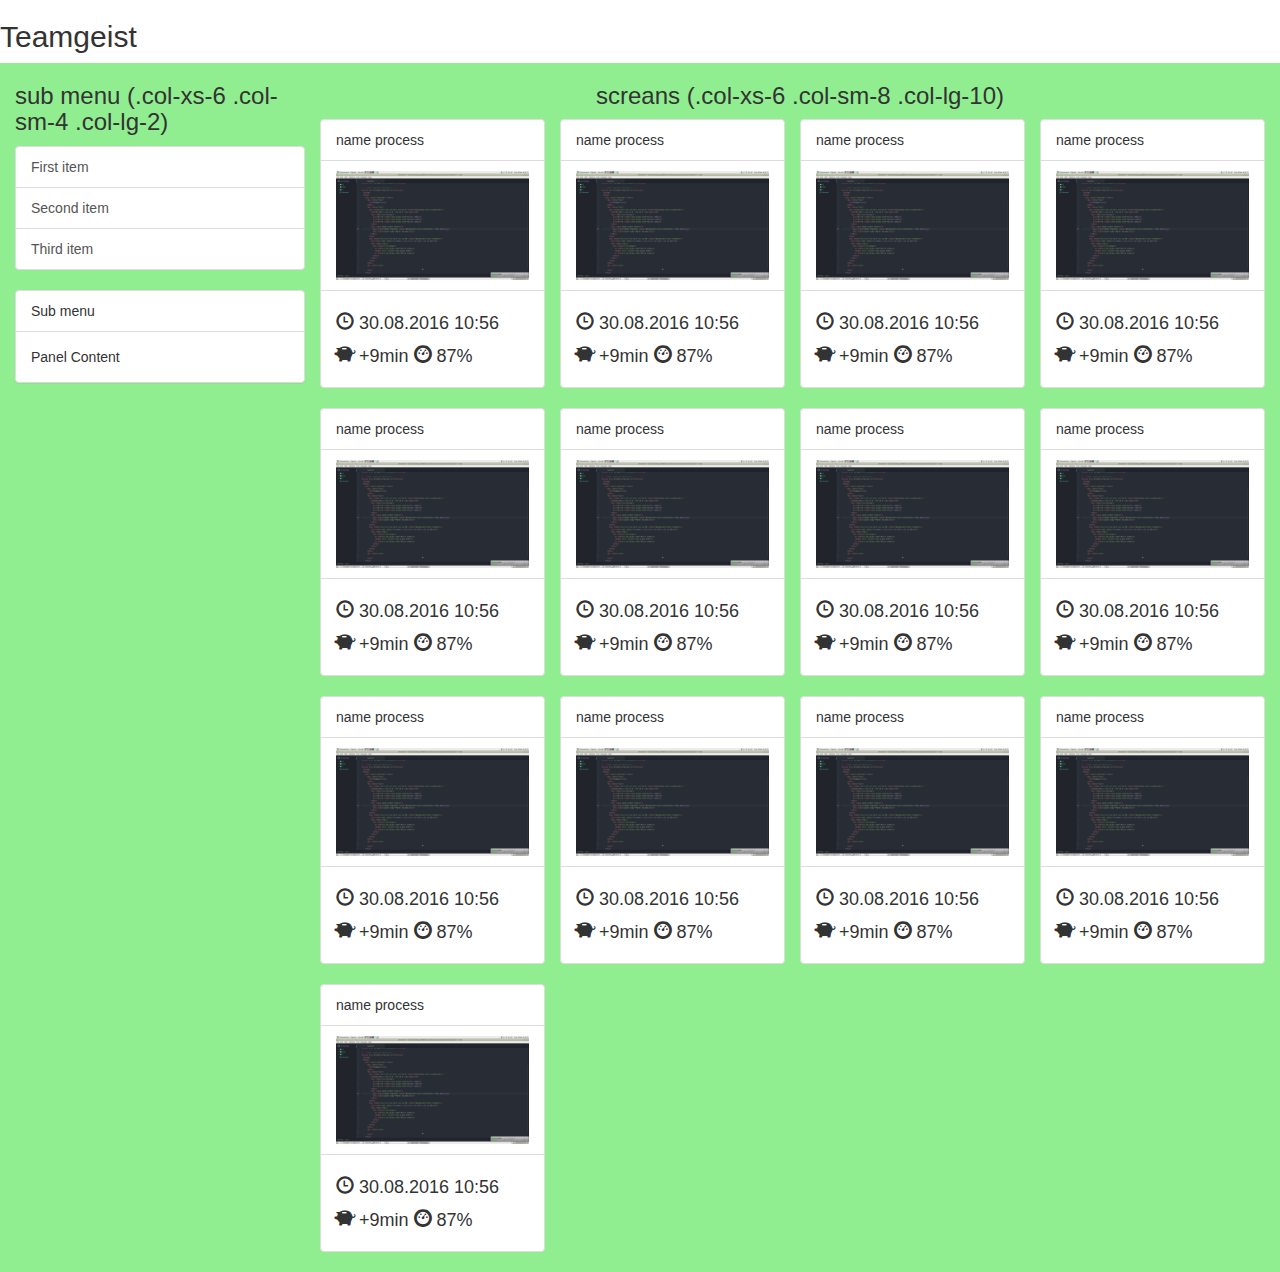
<file: web-teamgeist/index.html>
<!DOCTYPE html>
<html>
  <head>
    <meta charset="utf-8">
    <title>Teamgeist</title>
    <!-- Latest compiled and minified CSS -->
    <link rel="stylesheet" href="css/bootstrap.min.css">
    <!-- jQuery library -->
    <script src="js/jquery-3.1.0.min.js"></script>
    <!-- Latest compiled JavaScript -->
    <script src="js/bootstrap.min.js"></script>
    <style media="screen">
      html, body{
        height: 100%;
        min-width: 510px;
      }
    </style>
  </head>
  <body>
    <div class="container-fluid">
      <div class="row">
        <h2>Teamgeist</h2>
      </div>
      <div class="row" style="background-color:lightgreen;">
        <div class="col-xs-6 col-sm-4 col-lg-3">
          <h3>sub menu (.col-xs-6 .col-sm-4 .col-lg-2)</h3>
          <div class="list-group">
            <a href="#" class="list-group-item">First item</a>
            <a href="#" class="list-group-item">Second item</a>
            <a href="#" class="list-group-item">Third item</a>
          </div>
          <div class="panel panel-default">
            <div class="panel-heading" style="background-color:transparent;">Sub menu</div>
            <div class="panel-body">Panel Content</div>
          </div>
        </div>
        <div class="col-xs-6 col-sm-8 col-lg-9" >
          <h3 class="text-center">screans (.col-xs-6 .col-sm-8 .col-lg-10)</h3>
          <div class="row">
            <div class="list-group col-sm-6 col-md-4 col-lg-3">
              <p class="list-group-item">name process</p>
              <image src="1.png" class="img-responsive list-group-item"/>
              <div class="list-group-item">
                <h4><span class="glyphicon glyphicon-time" aria-hidden="true"></span> 30.08.2016 10:56</h4>
                <h4>
                  <span class="glyphicon glyphicon-piggy-bank" aria-hidden="true"></span> +9min
                  <span class="glyphicon glyphicon-dashboard" aria-hidden="true"></span> 87%
                </h4>
              </div>
            </div>
            <div class="list-group col-sm-6 col-md-4 col-lg-3">
              <p class="list-group-item">name process</p>
              <image src="1.png" class="img-responsive list-group-item"/>
              <div class="list-group-item">
                <h4><span class="glyphicon glyphicon-time" aria-hidden="true"></span> 30.08.2016 10:56</h4>
                <h4>
                  <span class="glyphicon glyphicon-piggy-bank" aria-hidden="true"></span> +9min
                  <span class="glyphicon glyphicon-dashboard" aria-hidden="true"></span> 87%
                </h4>
              </div>
            </div>
            <div class="list-group col-sm-6 col-md-4 col-lg-3">
              <p class="list-group-item">name process</p>
              <image src="1.png" class="img-responsive list-group-item"/>
              <div class="list-group-item">
                <h4><span class="glyphicon glyphicon-time" aria-hidden="true"></span> 30.08.2016 10:56</h4>
                <h4>
                  <span class="glyphicon glyphicon-piggy-bank" aria-hidden="true"></span> +9min
                  <span class="glyphicon glyphicon-dashboard" aria-hidden="true"></span> 87%
                </h4>
              </div>
            </div>
            <div class="list-group col-sm-6 col-md-4 col-lg-3">
              <p class="list-group-item">name process</p>
              <image src="1.png" class="img-responsive list-group-item"/>
              <div class="list-group-item">
                <h4><span class="glyphicon glyphicon-time" aria-hidden="true"></span> 30.08.2016 10:56</h4>
                <h4>
                  <span class="glyphicon glyphicon-piggy-bank" aria-hidden="true"></span> +9min
                  <span class="glyphicon glyphicon-dashboard" aria-hidden="true"></span> 87%
                </h4>
              </div>
            </div>
            <div class="list-group col-sm-6 col-md-4 col-lg-3">
              <p class="list-group-item">name process</p>
              <image src="1.png" class="img-responsive list-group-item"/>
              <div class="list-group-item">
                <h4><span class="glyphicon glyphicon-time" aria-hidden="true"></span> 30.08.2016 10:56</h4>
                <h4>
                  <span class="glyphicon glyphicon-piggy-bank" aria-hidden="true"></span> +9min
                  <span class="glyphicon glyphicon-dashboard" aria-hidden="true"></span> 87%
                </h4>
              </div>
            </div>
            <div class="list-group col-sm-6 col-md-4 col-lg-3">
              <p class="list-group-item">name process</p>
              <image src="1.png" class="img-responsive list-group-item"/>
              <div class="list-group-item">
                <h4><span class="glyphicon glyphicon-time" aria-hidden="true"></span> 30.08.2016 10:56</h4>
                <h4>
                  <span class="glyphicon glyphicon-piggy-bank" aria-hidden="true"></span> +9min
                  <span class="glyphicon glyphicon-dashboard" aria-hidden="true"></span> 87%
                </h4>
              </div>
            </div>
            <div class="list-group col-sm-6 col-md-4 col-lg-3">
              <p class="list-group-item">name process</p>
              <image src="1.png" class="img-responsive list-group-item"/>
              <div class="list-group-item">
                <h4><span class="glyphicon glyphicon-time" aria-hidden="true"></span> 30.08.2016 10:56</h4>
                <h4>
                  <span class="glyphicon glyphicon-piggy-bank" aria-hidden="true"></span> +9min
                  <span class="glyphicon glyphicon-dashboard" aria-hidden="true"></span> 87%
                </h4>
              </div>
            </div>
            <div class="list-group col-sm-6 col-md-4 col-lg-3">
              <p class="list-group-item">name process</p>
              <image src="1.png" class="img-responsive list-group-item"/>
              <div class="list-group-item">
                <h4><span class="glyphicon glyphicon-time" aria-hidden="true"></span> 30.08.2016 10:56</h4>
                <h4>
                  <span class="glyphicon glyphicon-piggy-bank" aria-hidden="true"></span> +9min
                  <span class="glyphicon glyphicon-dashboard" aria-hidden="true"></span> 87%
                </h4>
              </div>
            </div>
            <div class="list-group col-sm-6 col-md-4 col-lg-3">
              <p class="list-group-item">name process</p>
              <image src="1.png" class="img-responsive list-group-item"/>
              <div class="list-group-item">
                <h4><span class="glyphicon glyphicon-time" aria-hidden="true"></span> 30.08.2016 10:56</h4>
                <h4>
                  <span class="glyphicon glyphicon-piggy-bank" aria-hidden="true"></span> +9min
                  <span class="glyphicon glyphicon-dashboard" aria-hidden="true"></span> 87%
                </h4>
              </div>
            </div>
            <div class="list-group col-sm-6 col-md-4 col-lg-3">
              <p class="list-group-item">name process</p>
              <image src="1.png" class="img-responsive list-group-item"/>
              <div class="list-group-item">
                <h4><span class="glyphicon glyphicon-time" aria-hidden="true"></span> 30.08.2016 10:56</h4>
                <h4>
                  <span class="glyphicon glyphicon-piggy-bank" aria-hidden="true"></span> +9min
                  <span class="glyphicon glyphicon-dashboard" aria-hidden="true"></span> 87%
                </h4>
              </div>
            </div>
            <div class="list-group col-sm-6 col-md-4 col-lg-3">
              <p class="list-group-item">name process</p>
              <image src="1.png" class="img-responsive list-group-item"/>
              <div class="list-group-item">
                <h4><span class="glyphicon glyphicon-time" aria-hidden="true"></span> 30.08.2016 10:56</h4>
                <h4>
                  <span class="glyphicon glyphicon-piggy-bank" aria-hidden="true"></span> +9min
                  <span class="glyphicon glyphicon-dashboard" aria-hidden="true"></span> 87%
                </h4>
              </div>
            </div>
            <div class="list-group col-sm-6 col-md-4 col-lg-3">
              <p class="list-group-item">name process</p>
              <image src="1.png" class="img-responsive list-group-item"/>
              <div class="list-group-item">
                <h4><span class="glyphicon glyphicon-time" aria-hidden="true"></span> 30.08.2016 10:56</h4>
                <h4>
                  <span class="glyphicon glyphicon-piggy-bank" aria-hidden="true"></span> +9min
                  <span class="glyphicon glyphicon-dashboard" aria-hidden="true"></span> 87%
                </h4>
              </div>
            </div>
            <div class="list-group col-sm-6 col-md-4 col-lg-3">
              <p class="list-group-item">name process</p>
              <image src="1.png" class="img-responsive list-group-item"/>
              <div class="list-group-item">
                <h4><span class="glyphicon glyphicon-time" aria-hidden="true"></span> 30.08.2016 10:56</h4>
                <h4>
                  <span class="glyphicon glyphicon-piggy-bank" aria-hidden="true"></span> +9min
                  <span class="glyphicon glyphicon-dashboard" aria-hidden="true"></span> 87%
                </h4>
              </div>
            </div>
          </div>
        </div>
      </div>
      <div class="row">

      </div>
    </div>
  </body>
</html>
</file>
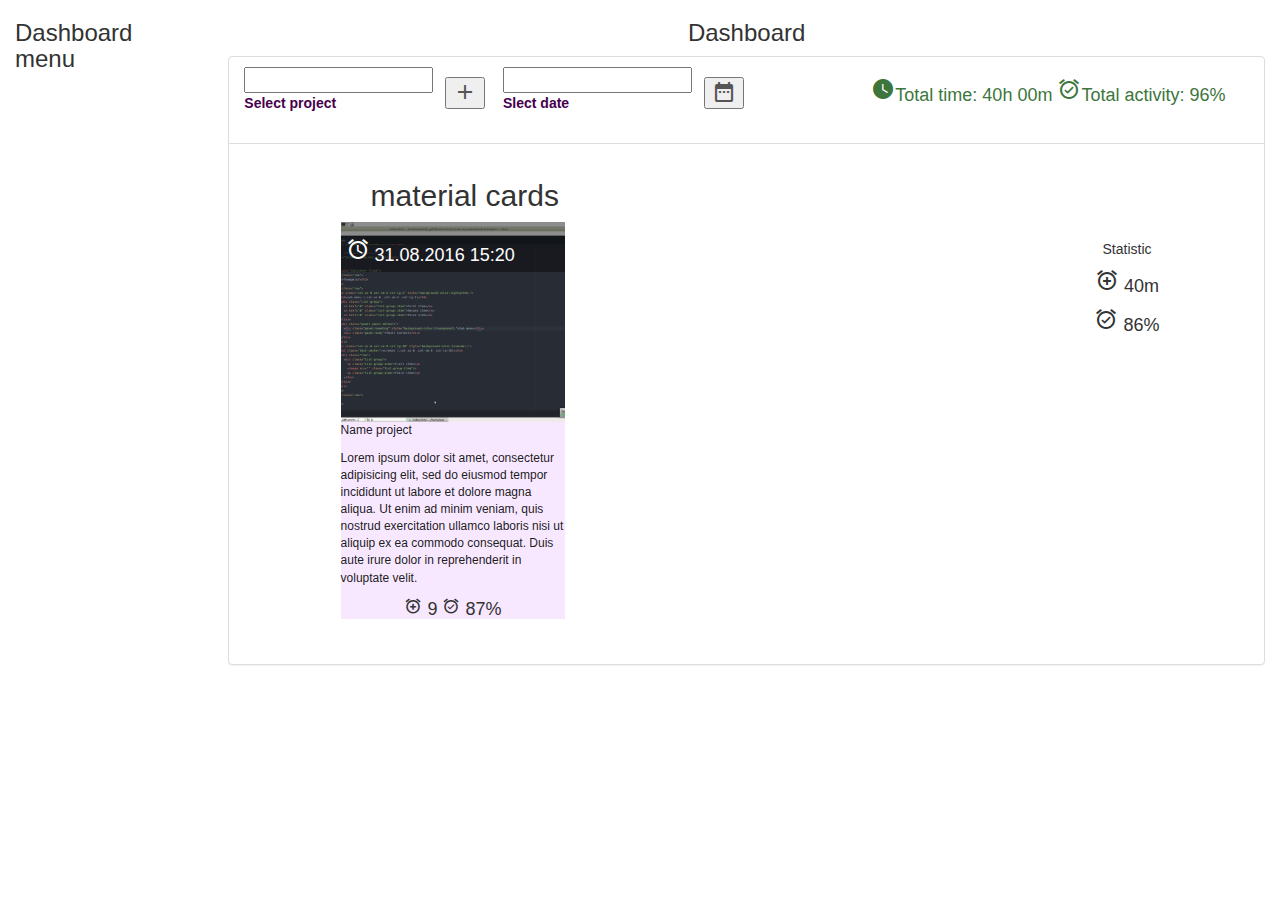
<file: web-teamgeist/materia-index.html>
<!DOCTYPE html>
<html>
  <head>
    <meta charset="utf-8">
    <title>material</title>
    <link rel="stylesheet" href="https://fonts.googleapis.com/icon?family=Material+Icons">
    <link rel="stylesheet" href="https://code.getmdl.io/1.2.0/material.indigo-pink.min.css">
    <script defer src="https://code.getmdl.io/1.2.0/material.min.js"></script>

    <link rel="stylesheet" href="css/bootstrap.min.css">
    <script src="js/jquery-3.1.0.min.js"></script>
    <script src="js/bootstrap.min.js"></script>
    <style media="screen">

    /*Резиновый инпут*/
    .mdl-textfield {
      display: block;
      width: auto;
    }
    .label-color {
      color: rgb(71, 0, 78) !important;
    }
    .input-btn{
      background:transparent;
      border: 0px;
    }

    /*Карточка*/
    .demo-card-square.mdl-card {
      width: auto;
      height: auto;
      min-width: 205px;
      min-height: 320px;
      max-width: 540px;
      max-height: 540px;
      background-color: #f7e8ff;
    }
    .demo-card-square > .mdl-card__title {
      min-height: 200px;
      padding: 0px;
    }
    .mdl-card__title-text{
      color: #fff;
      height: 50px;
      width: 100%;
      padding: 5px;
      background: rgba(0, 0, 0, 0.4);
    }
    .mdl-card__supporting-text {
      color: rgba(0,0,0,0.9);
    }
    .card-font-size{
      font-size: 12px !important;
    }
    .card-futter-font-size{
      font-size: 18px !important;
    }

    /*------*/
      html, body{
        height: 100%;
        min-width: 500px;
      }
    </style>
  </head>
  <body>


      <div class="container-fluid">
        <div class="row">
          <div class="col-xs-6 col-sm-4 col-lg-2">
            <h3>Dashboard menu</h3>
          </div>
          <div class="col-xs-6 col-sm-8 col-lg-10" >
            <h3 class="text-center">Dashboard</h3>
            <!-- панель выбора проекта и даты и просмотра статистики-->
            <div class="panel panel-default mdl-shadow--2dp">
              <!-- заголовок панели выбора -->
              <div class="panel-heading" style="background-color:transparent;">
                <div class="row">
                  <!-- выбор проекта -->
                  <div class="form-group col-lg-3">
                    <div class='input-group date'>
                      <div class="mdl-textfield mdl-js-textfield mdl-textfield--floating-label">
                        <input class="mdl-textfield__input" type="text" id="select_project">
                        <label class="label-color mdl-textfield__label" for="select_project">Select project</label>
                      </div>
                      <span class="input-group-addon input-btn">
                        <button class="mdl-button mdl-js-button mdl-button--icon mdl-js-ripple-effect">
                          <i class="material-icons">add</i>
                        </button>
                      </span>
                    </div>
                  </div>
                  <!-- выбор даты -->
                  <div class="form-group col-lg-3">
                    <div class='input-group date' id='datetimepicker1'>
                      <div class="mdl-textfield mdl-js-textfield mdl-textfield--floating-label">
                        <input class="mdl-textfield__input" type="text" id="slect_date">
                        <label class="label-color mdl-textfield__label" for="slect_date">Slect date</label>
                      </div>
                      <span class="input-group-addon input-btn">
                        <button class="mdl-button mdl-js-button mdl-button--icon mdl-js-ripple-effect">
                          <i class="material-icons">date_range</i>
                        </button>
                      </span>
                    </div>
                  </div>
                  <!-- общая статистика -->
                  <div class="col-lg-5 col-md-offset-1 col-lg-offset-1 text-success text-center">
                    <h4>
                      <span><i class="material-icons">watch_later</i>Total time: 40h 00m</span>
                      <span><i class="material-icons">alarm_on</i>Total activity: 96%</span>
                    </h4>
                  </div>
                </div>

              </div>
              <!-- тело панели для просмотра подробной статистики -->
              <div class="panel-body ">
                <div class="container-fluid mdl-shadow--2dp">

                  <div class="row container-fluid col-sm-12 col-md-11 col-lg-11 col-sm-offset-0 col-md-offset-1 col-lg-offset-1">
                    <!-- bootstrap cards -->
                    <!-- <h2 class="col-lg-12 col-md-12 col-sm-12">bootstrap cards</h2>

                    <div class="row col-sm-9 col-md-10 col-lg-10 container-fluid">
                      <div class="row">
                        <div class="list-group col-sm-12 col-md-6 col-lg-4 ">
                          <image src="1.png" class="img-responsive "/>
                          <div class="list-group-item">
                            <p >Name project</p>
                            Lorem ipsum dolor sit amet, consectetur adipisicing elit, sed do eiusmod tempor incididunt ut labore et dolore magna aliqua. Ut enim ad minim veniam, quis nostrud exercitation ullamco laboris nisi ut aliquip ex ea commodo consequat. Duis aute irure dolor in reprehenderit in voluptate velit esse cillum dolore eu fugiat nulla pariatur. Excepteur sint occaecat cupidatat non proident, sunt in culpa qui officia deserunt mollit anim id est laborum.
                          </div>
                          <div class="list-group-item">
                            <h4><span class="glyphicon glyphicon-time" aria-hidden="true"></span> 30.08.2016 10:56</h4>
                            <h4>
                              <span class="glyphicon glyphicon-piggy-bank" aria-hidden="true"></span> +9min
                              <span class="glyphicon glyphicon-dashboard" aria-hidden="true"></span> 87%
                            </h4>
                          </div>
                        </div>

                        <div class="list-group col-sm-12 col-md-6 col-lg-4 ">
                          <image src="1.png" class="img-responsive "/>
                          <div class="list-group-item">
                            <p >Name project</p>
                            Lorem ipsum dolor sit amet, consectetur adipisicing elit, sed do eiusmod tempor incididunt ut labore et dolore magna aliqua. Ut enim ad minim veniam, quis nostrud exercitation ullamco laboris nisi ut aliquip ex ea commodo consequat. Duis aute irure dolor in reprehenderit in voluptate velit esse cillum dolore eu fugiat nulla pariatur. Excepteur sint occaecat cupidatat non proident, sunt in culpa qui officia deserunt mollit anim id est laborum.
                          </div>
                          <div class="list-group-item">
                            <h4><span class="glyphicon glyphicon-time" aria-hidden="true"></span> 30.08.2016 10:56</h4>
                            <h4>
                              <span class="glyphicon glyphicon-piggy-bank" aria-hidden="true"></span> +9min
                              <span class="glyphicon glyphicon-dashboard" aria-hidden="true"></span> 87%
                            </h4>
                          </div>
                        </div>

                        <div class="list-group col-sm-12 col-md-6 col-lg-4 ">
                          <image src="1.png" class="img-responsive "/>
                          <div class="list-group-item">
                            <p >Name project</p>
                            Lorem ipsum dolor sit amet, consectetur adipisicing elit, sed do eiusmod tempor incididunt ut labore et dolore magna aliqua. Ut enim ad minim veniam, quis nostrud exercitation ullamco laboris nisi ut aliquip ex ea commodo consequat. Duis aute irure dolor in reprehenderit in voluptate velit esse cillum dolore eu fugiat nulla pariatur. Excepteur sint occaecat cupidatat non proident, sunt in culpa qui officia deserunt mollit anim id est laborum.
                          </div>
                          <div class="list-group-item">
                            <h4><span class="glyphicon glyphicon-time" aria-hidden="true"></span> 30.08.2016 10:56</h4>
                            <h4>
                              <span class="glyphicon glyphicon-piggy-bank" aria-hidden="true"></span> +9min
                              <span class="glyphicon glyphicon-dashboard" aria-hidden="true"></span> 87%
                            </h4>
                          </div>
                        </div>

                      </div>
                    </div>
                    <div class="col-sm-3 col-md-2 col-lg-2 mdl-shadow--2dp" style="margin: 10px">
                      <h5 class="text-center">Statistic</h5>
                      <h4 class="text-center"><i class="material-icons ">alarm_add</i> 40m</h4>
                      <h4 class="text-center"><i class="material-icons ">alarm_on</i> 86%</h4>
                    </div> -->

                    <!-- material cards -->
                    <h2 class="col-lg-12 col-md-12 col-sm-12"> material cards</h2>

                    <!-- див для объеденения статистики (одна на 6 карточек) и контейнера карточек (должен хранить 6 карточек) -->
                    <div>
                      <!-- контейнер для расположения карточек -->
                      <div class="row col-sm-9 col-md-10 col-lg-10 container-fluid">
                        <div class="row">
                          <!-- расположение карточек -->
                          <div class="list-group col-sm-12 col-md-6 col-lg-4 ">
                            <!-- карточка -->
                            <div class="demo-card-square mdl-card mdl-shadow--2dp">
                              <!-- установка изображения -->
                              <div class="mdl-card__title mdl-card--expand" style="background: url('1.png') center / cover;">
                                <div class="mdl-card__title-text">
                                  <!-- установка штампа даты и время -->
                                  <h4><i class="material-icons">alarm</i> 31.08.2016 15:20</h4>
                                </div>
                              </div>
                              <div class="mdl-card__supporting-text card-font-size">
                                <!-- имя проекта и описание -->
                                <p>Name project</p>
                                Lorem ipsum dolor sit amet, consectetur adipisicing elit, sed do eiusmod tempor incididunt ut labore et dolore magna aliqua. Ut enim ad minim veniam, quis nostrud exercitation ullamco laboris nisi ut aliquip ex ea commodo consequat. Duis aute irure dolor in reprehenderit in voluptate velit.
                              </div>
                              <div class="mdl-card__actions mdl-card--border">
                                <h4 class="text-center">
                                  <!-- статистика футера карточки за прошедший промежуток времени -->
                                  <i class="material-icons card-futter-font-size">alarm_add</i> 9 <i class="material-icons card-futter-font-size">alarm_on</i> 87%
                                </h4>
                              </div>
                            </div>
                          </div>
                          <!-- конец карточки и ее расположения-->
                        </div>
                      </div>
                      <!-- Статистика за час -->
                      <div class="col-sm-3 col-md-2 col-lg-2 mdl-shadow--2dp" style="margin: 10px">
                        <h5 class="text-center">Statistic</h5>
                        <h4 class="text-center"><i class="material-icons ">alarm_add</i> 40m</h4>
                        <h4 class="text-center"><i class="material-icons ">alarm_on</i> 86%</h4>
                      </div>
                    </div>

                  </div>

                </div>
              </div>
            </div>

          </div>
        </div>
      </div>


  </body>
</html>
</file>
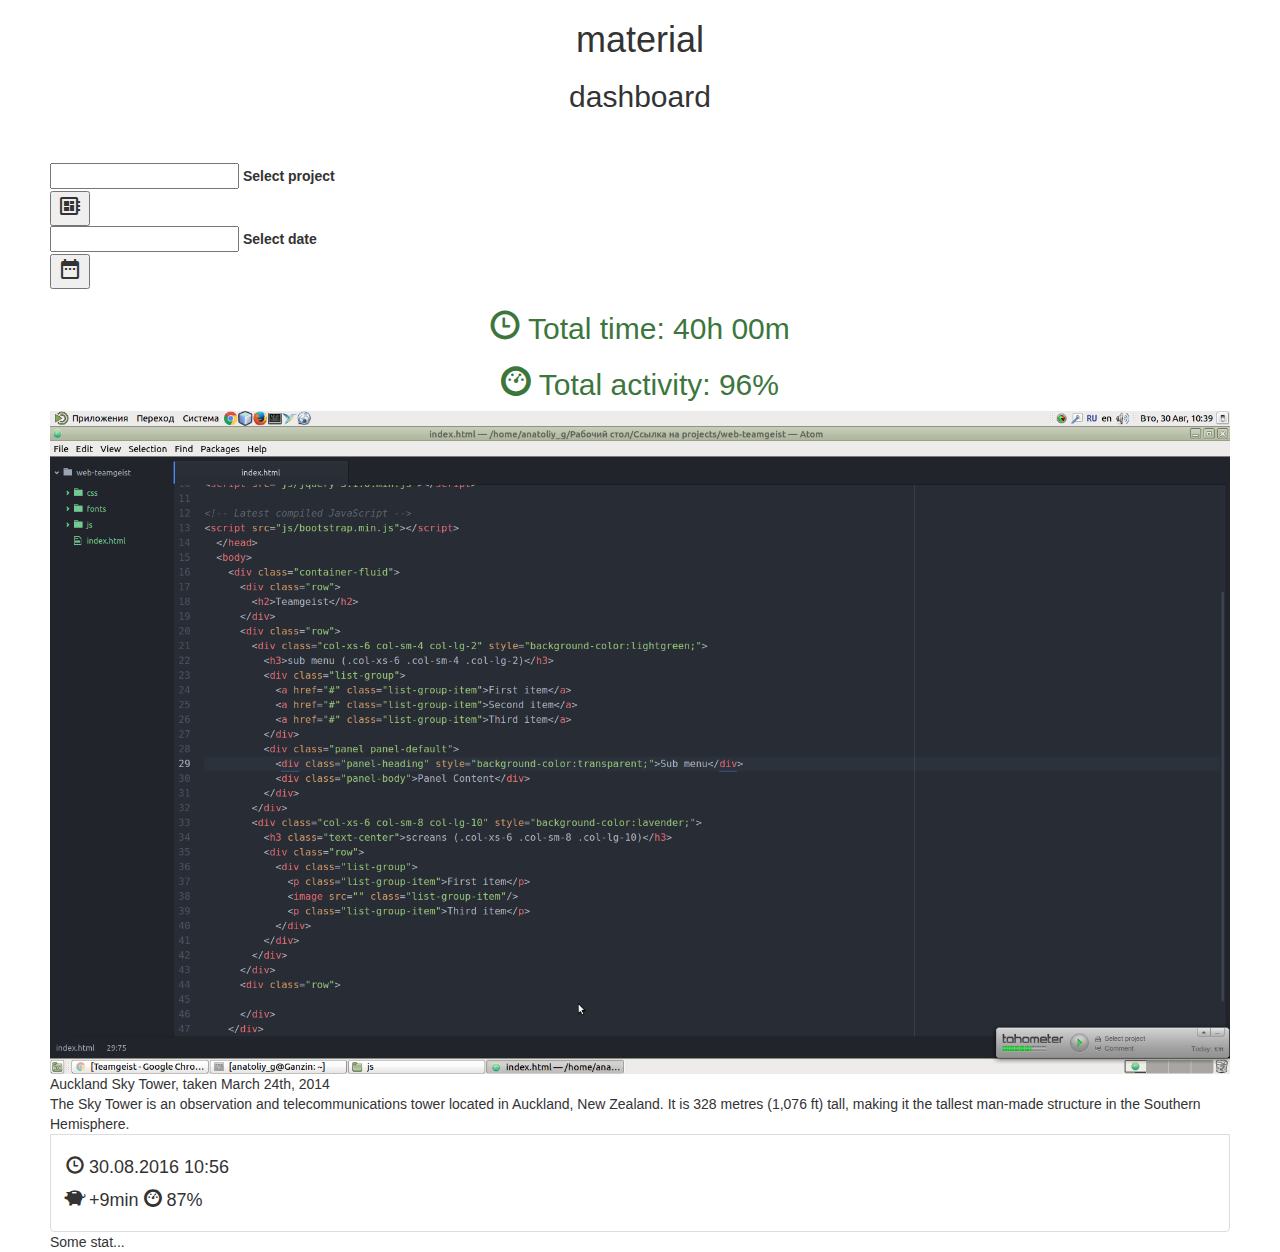
<file: web-teamgeist/material.html>
<!DOCTYPE html>
<html>
  <head>
    <meta charset="utf-8">
    <title>material</title>
    <link rel="stylesheet" href="https://fonts.googleapis.com/icon?family=Material+Icons">
    <link rel="stylesheet" href="https://code.getmdl.io/1.2.0/material.indigo-pink.min.css">
    <script defer src="https://code.getmdl.io/1.2.0/material.min.js"></script>

    <link rel="stylesheet" href="css/bootstrap.min.css">
    <script src="js/jquery-3.1.0.min.js"></script>
    <script src="js/bootstrap.min.js"></script>
    <style media="screen">
      .mdl-card__actions {
        display: flex;
        box-sizing:border-box;
        align-items: center;
      }
      html, body{
        height: 100%;
        min-width: 510px;
      }
    </style>
  </head>
  <body>
    <div class="mdl-grid">
      <div class="mdl-cell mdl-cell--2-col mdl-shadow--2dp">
        <h1 class="text-center">material</h1>
      </div>
      <div class="mdl-cell mdl-cell--10-col ">
        <h2 class="text-center ">dashboard</h2>
        <div class="mdl-grid">
          <div class="mdl-cell mdl-cell--10-col mdl-cell--1-offset">
            <div class="mdl-grid mdl-shadow--2dp" style="margin:50px;">

              <div class="mdl-cel mdl-cell--12-col">
                <div class="mdl-grid">

                  <div class="mdl-cell mdl-cell--6-col mdl-cell--1-offset mdl-cell--12-col-tablet mdl-cell--12-col-phone">
                    <div class="mdl-card__actions">
                      <div class="mdl-shadow--2dp">
                        <div class="mdl-textfield mdl-js-textfield mdl-textfield--floating-label">
                          <input class="mdl-textfield__input" type="text" id="select_project">
                          <label class="mdl-textfield__label" for="select_project">Select project</label>
                        </div>
                        <button class="mdl-button mdl-button--icon mdl-js-button mdl-js-ripple-effect">
                          <i class="material-icons">developer_board</i>
                        </button>

                        <div class="mdl-textfield mdl-js-textfield mdl-textfield--floating-label">
                          <input class="mdl-textfield__input" type="text" id="select_date">
                          <label class="mdl-textfield__label" for="select_date">Select date</label>
                        </div>
                        <button class="mdl-button mdl-button--icon mdl-js-button mdl-js-ripple-effect">
                          <i class="material-icons">date_range</i>
                        </button>
                      </div>
                    </div>
                  </div>
                  <div class="mdl-cell mdl-cell--4-col mdl-cell--1-offset mdl-cell--12-col-tablet mdl-cell--12-col-phone mdl-shadow--4dp">
                    <div class="text-center text-success">
                      <h2><span class="glyphicon glyphicon-time"></span> Total time: 40h 00m</h2>
                      <h2><span class="glyphicon glyphicon-dashboard"></span> Total activity: 96%</h2>
                    </div>
                  </div>
                </div>
              </div>
              <div class="mdl-cel mdl-cell--12-col" >
                <div class="mdl-grid">
                  <div class="mdl-cell mdl-cell--9-col mdl-cell--1-offset mdl-shadow--4dp">
                    <div class="mdl-grid">
                      <div class="mdl-cell mdl-cell--4-col mdl-cell-12-tablet mdl-cell--12-col-phone">
                        <div class="mdl-shadow--2dp">
                            <img src="1.png" width="100%" height="100%">
                          <div class="mdl-card__supporting-text">
                            Auckland Sky Tower, taken March 24th, 2014
                          </div>
                          <div class="mdl-card__supporting-text">
                          The Sky Tower is an observation and telecommunications tower located in Auckland,
                          New Zealand. It is 328 metres (1,076 ft) tall, making it the tallest man-made structure
                          in the Southern Hemisphere.
                          </div>
                          <div class="list-group-item">
                            <h4><span class="glyphicon glyphicon-time" aria-hidden="true"></span> 30.08.2016 10:56</h4>
                            <h4>
                              <span class="glyphicon glyphicon-piggy-bank" aria-hidden="true"></span> +9min
                              <span class="glyphicon glyphicon-dashboard" aria-hidden="true"></span> 87%
                            </h4>
                          </div>
                        </div>
                      </div>

                    </div>
                  </div>
                  <div class="mdl-cell mdl-cell--2-col">
                    <div class="mdl-shadow--2dp">
                      Some stat...
                    </div>
                  </div>
                </div>

              </div>
            </div>

          </div>
        </div>
      </div>

    </div>


<!--
    <div class="mdl-grid mdl-shadow--2dp" style="margin:50px;">

      <div class="mdl-cel mdl-cell--12-col">
        <div class="mdl-grid">

          <div class="mdl-cell mdl-cell--6-col mdl-cell--1-offset mdl-cell--12-col-tablet mdl-cell--12-col-phone">
            <div class="mdl-card__actions">
              <div class="mdl-shadow--2dp">
                <div class="mdl-textfield mdl-js-textfield mdl-textfield--floating-label">
                  <input class="mdl-textfield__input" type="text" id="select_project">
                  <label class="mdl-textfield__label" for="select_project">Select project</label>
                </div>
                <button class="mdl-button mdl-button--icon mdl-js-button mdl-js-ripple-effect">
                  <i class="material-icons">developer_board</i>
                </button>

                <div class="mdl-textfield mdl-js-textfield mdl-textfield--floating-label">
                  <input class="mdl-textfield__input" type="text" id="select_date">
                  <label class="mdl-textfield__label" for="select_date">Select date</label>
                </div>
                <button class="mdl-button mdl-button--icon mdl-js-button mdl-js-ripple-effect">
                  <i class="material-icons">date_range</i>
                </button>
              </div>
            </div>
          </div>
          <div class="mdl-cell mdl-cell--4-col mdl-cell--1-offset mdl-cell--12-col-tablet mdl-cell--12-col-phone mdl-shadow--4dp">
            <div class="text-center text-success">
              <h2><span class="glyphicon glyphicon-time"></span> Total time: 40h 00m</h2>
              <h2><span class="glyphicon glyphicon-dashboard"></span> Total activity: 96%</h2>
            </div>
          </div>
        </div>
      </div>
      <div class="mdl-cel mdl-cell--12-col" >
        <div class="mdl-grid">
          <div class="mdl-cell mdl-cell--9-col mdl-cell--1-offset mdl-shadow--4dp">
            <div class="mdl-grid">
              <div class="mdl-cell mdl-cell--4-col">
                <div class="mdl-shadow--2dp">
                    <img src="1.png" width="100%" height="100%">
                  <div class="mdl-card__supporting-text">
                    Auckland Sky Tower, taken March 24th, 2014
                  </div>
                  <div class="mdl-card__supporting-text">
                  The Sky Tower is an observation and telecommunications tower located in Auckland,
                  New Zealand. It is 328 metres (1,076 ft) tall, making it the tallest man-made structure
                  in the Southern Hemisphere.
                  </div>
                  <div class="list-group-item">
                    <h4><span class="glyphicon glyphicon-time" aria-hidden="true"></span> 30.08.2016 10:56</h4>
                    <h4>
                      <span class="glyphicon glyphicon-piggy-bank" aria-hidden="true"></span> +9min
                      <span class="glyphicon glyphicon-dashboard" aria-hidden="true"></span> 87%
                    </h4>
                  </div>
                </div>
              </div>

            </div>
          </div>
          <div class="mdl-cell mdl-cell--2-col">
            <div class="mdl-shadow--2dp">
              Some stat...
            </div>
          </div>
        </div>

      </div>
    </div>
 -->


  </body>
</html>
</file>
